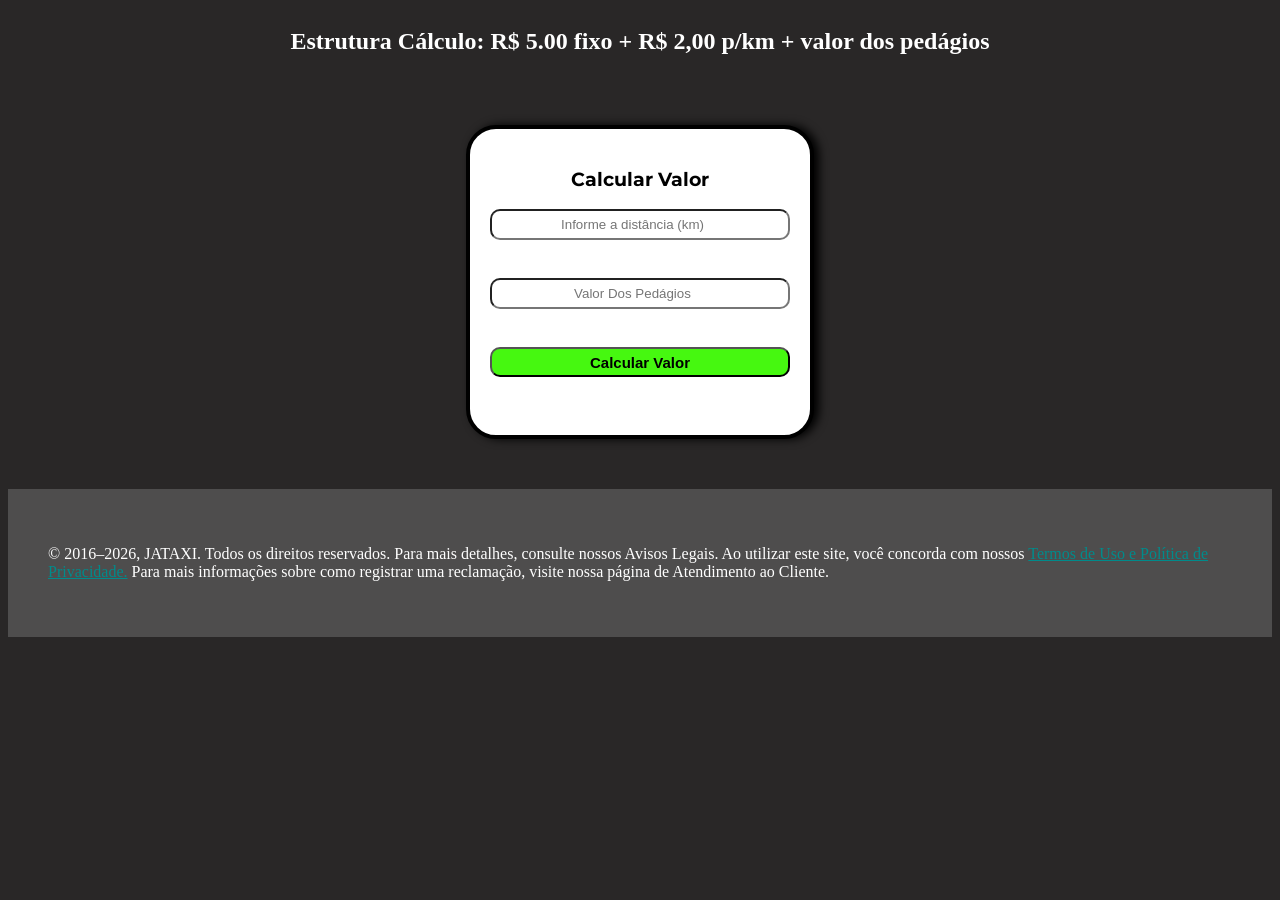
<file: Jailton/Calcular.html>
<!DOCTYPE html>
<html lang="en">
<head>
<meta charset="UTF-8">
<meta name="viewport" content="width=device-width, initial-scale=1.0">
<title>Calcular Valor - JATAXI</title>
<style>
    @import url('https://fonts.googleapis.com/css2?family=Montserrat:ital,wght@0,100..900;1,100..900&display=swap');
    @import url('https://fonts.googleapis.com/css2?family=Montserrat:ital,wght@0,100..900;1,100..900&family=Outfit:wght@100..900&display=swap');
    </style>
<link rel="stylesheet" href="Calcular.css">
</head>
<body>
    
    <section>
        <div class="ui">
    <h1>Estrutura Cálculo: R$ 5.00 fixo + R$ 2,00 p/km + valor dos pedágios</h1>
    </div>
        <form onsubmit="result(); return false;">
        <h3>Calcular Valor</h3>

        <input type="number" placeholder="Informe a distância (km)" required id="Num1"><br><br>

        <input type="number" placeholder="Valor Dos Pedágios" id="Num2"><br><br>

        <button type="submit"><strong>Calcular Valor</strong></button>

        <h3 id="Resultado"></h3>
        </form>

        

        <script>
            function result(){
                let n1 = Number(document.getElementById('Num1').value);
                let n2 = Number(document.getElementById('Num2').value);

                let result = 5 + (n1 * 2) + n2;

                document.getElementById("Resultado").innerText = "Resultado: R$ " + result;
        }
        </script>  
                <section class="baixo">
        <p>© 2016–2026, JATAXI. Todos os direitos reservados.
            Para mais detalhes, consulte nossos Avisos Legais. Ao utilizar este site, você concorda com nossos <a href="Termos.html">Termos de Uso e Política de Privacidade.</a>
            Para mais informações sobre como registrar uma reclamação, visite nossa página de Atendimento ao Cliente.
</p>
    </section>

    </section>

</body>
</html>
</file>
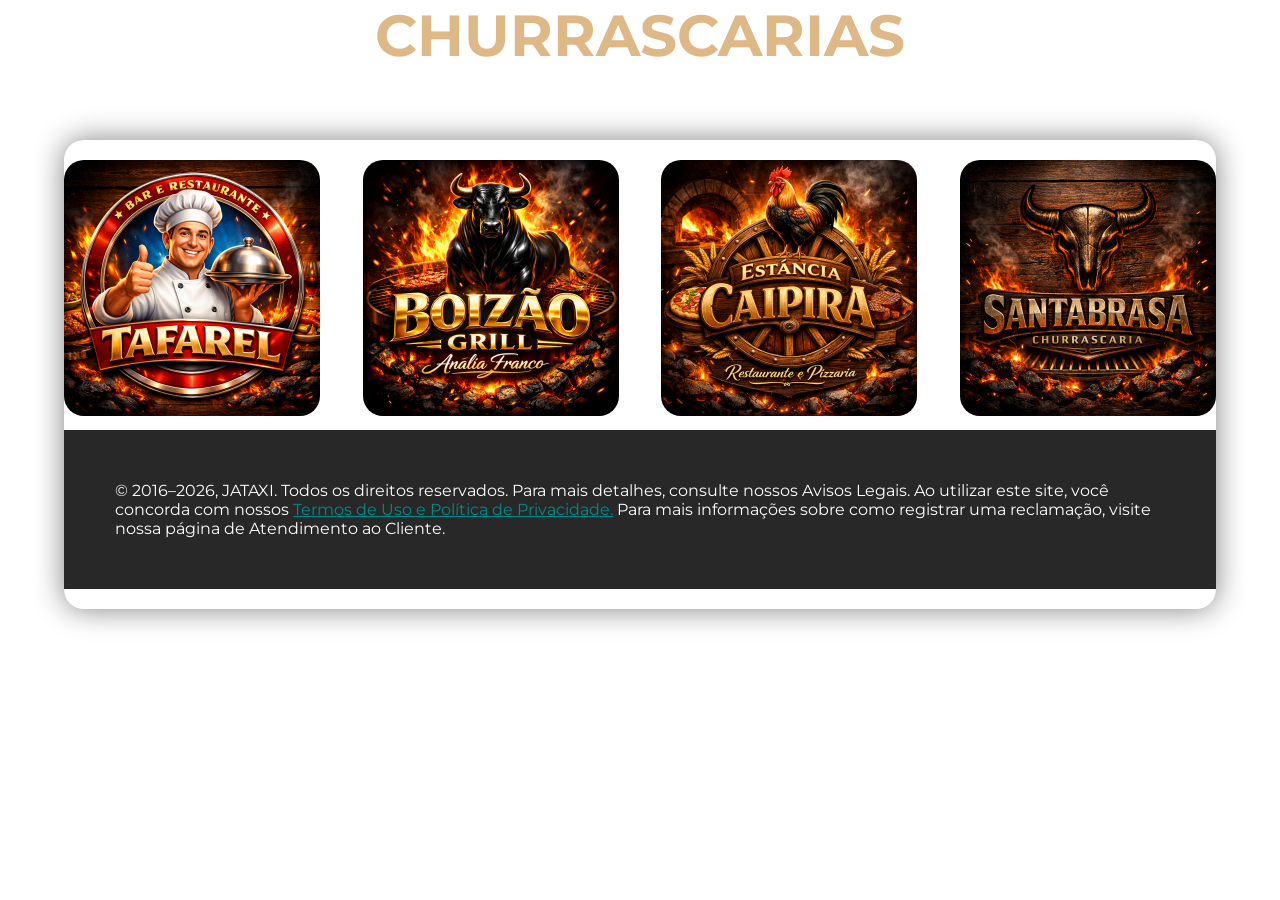
<file: Jailton/churrascarias.html>
<!DOCTYPE html>
<html lang="en">
<head>
    <meta charset="UTF-8">
    <meta name="viewport" content="width=device-width, initial-scale=1.0">
    <title>Churrascarias - JATAXI</title>
    <link rel="stylesheet" href="padarias.css">
    <style>
    @import url('https://fonts.googleapis.com/css2?family=Montserrat:ital,wght@0,100..900;1,100..900&family=Outfit:wght@100..900&family=Roboto:ital,wght@0,100..900;1,100..900&display=swap');
    </style>
</head>
<body> 
    <h1 class="hp">CHURRASCARIAS</h1>
    <section class="pads">
        <div class="img">
            <a href="https://www.waze.com/pt-BR/live-map/directions?navigate=yes&utm_campaign=default&utm_source=waze_website&utm_medium=lm_share_location&to=ll.-23.5243082%2C-46.6035561" class="oi" target="_blank"><img src="Tafarel.png" alt="" style="width: 20vw;"></a>
        </div>

        <div class="img">
            <a href="https://www.waze.com/pt-BR/live-map/directions?navigate=yes&utm_campaign=default&utm_source=waze_website&utm_medium=lm_share_location" class="oi" target="_blank"><img src="Boizao.png" alt="" style="width: 20vw;"></a>
        </div>

        <div class="img">
            <a href="https://www.waze.com/pt-BR/live-map/directions?navigate=yes&utm_campaign=default&utm_source=waze_website&utm_medium=lm_share_location" class="oi" target="_blank"><img src="Caipira.png" alt="" style="width: 20vw;"></a>
        </div>
        
        <div class="img">
            <a href="https://www.bing.com/maps?&mepi=0~~Embedded~Address_Link&ty=18&q=Santa%20Brasa&ss=ypid.YNB036D32732295DC5&ppois=-23.488994598388672_-46.743568420410156_Santa%20Brasa_YNB036D32732295DC5~&cp=-23.488995~-46.743568&v=2&sV=1&FORM=MPSRPL" class="oi" target="_blank"><img src="SantaBrasa.png" alt="" style="width: 20vw;"></a>
        </div>

        <section class="baixo">
        <p>© 2016–2026, JATAXI. Todos os direitos reservados.
        Para mais detalhes, consulte nossos Avisos Legais. Ao utilizar este site, você concorda com nossos <a href="Termos.html">Termos de Uso e Política de Privacidade.</a>
        Para mais informações sobre como registrar uma reclamação, visite nossa página de Atendimento ao Cliente.
        </p>
        </section>
    </section>
</body>
</html>
</file>
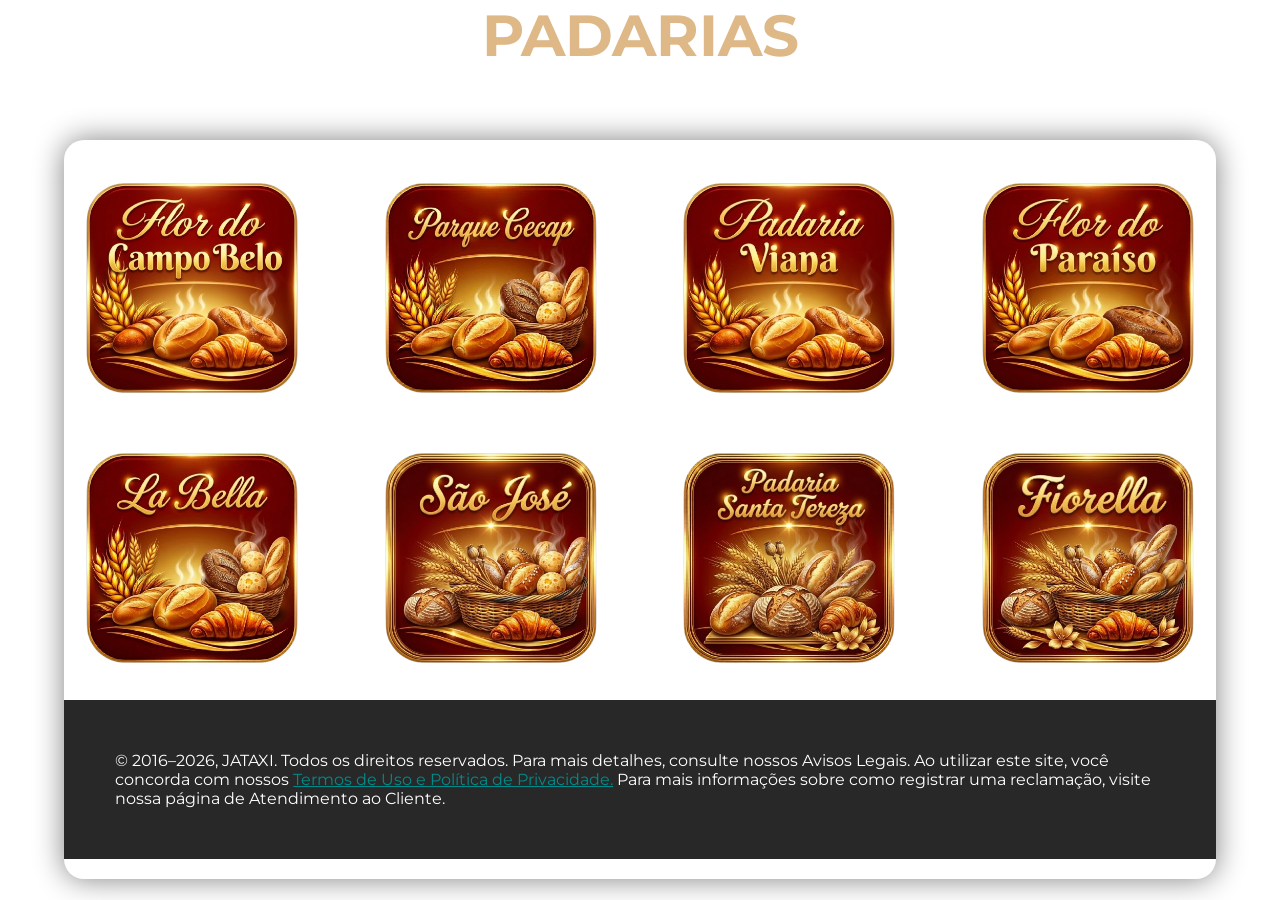
<file: Jailton/padarias.html>
<!DOCTYPE html>
<html lang="en">
<head>
    <meta charset="UTF-8">
    <meta name="viewport" content="width=device-width, initial-scale=1.0">
    <title>Padarias - JATAXI</title>
    <link rel="stylesheet" href="padarias.css">
    <style>
    @import url('https://fonts.googleapis.com/css2?family=Montserrat:ital,wght@0,100..900;1,100..900&family=Outfit:wght@100..900&family=Roboto:ital,wght@0,100..900;1,100..900&display=swap');
    </style>
</head>
<body> 
    <h1 class="hp">PADARIAS</h1>
    <section class="pads">
        <div class="img">
            <a href="https://www.waze.com/pt-BR/live-map/directions?navigate=yes&utm_campaign=default&utm_source=waze_website&utm_medium=lm_share_location" class="oi" target="_blank"><img src="FlorBelo.png" alt="" style="width: 20vw;"></a>
        </div>

        <div class="img">
            <a href="https://www.waze.com/pt-BR/live-map/directions?navigate=yes&utm_campaign=default&utm_source=waze_website&utm_medium=lm_share_location" class="oi" target="_blank"><img src="Cecap.png" alt="" style="width: 20vw;"></a>
        </div>

        <div class="img">
            <a href="https://www.waze.com/pt-BR/live-map/directions?navigate=yes&utm_campaign=default&utm_source=waze_website&utm_medium=lm_share_location" class="oi" target="_blank"><img src="Viana.png" alt="" style="width: 20vw;"></a>
        </div>
        
        <div class="img">
            <a href="https://www.waze.com/pt-BR/live-map/directions?navigate=yes&utm_campaign=default&utm_source=waze_website&utm_medium=lm_share_location" class="oi" target="_blank"><img src="FlorParaiso.png" alt="" style="width: 20vw;"></a>
        </div>

        <div class="img">
            <a href="https://www.waze.com/pt-BR/live-map/directions?navigate=yes&utm_campaign=default&utm_source=waze_website&utm_medium=lm_share_location" class="oi" target="_blank"><img src="LaBella.png" alt="" style="width: 20vw;"></a>
        </div>

        <div class="img">
            <a href="https://www.waze.com/pt-BR/live-map/directions?navigate=yes&utm_campaign=default&utm_source=waze_website&utm_medium=lm_share_location" class="oi" target="_blank"><img src="SaoJose.png" alt="" style="width: 20vw;"></a>
        </div>

        <div class="img">
            <a href="https://www.waze.com/pt-BR/live-map/directions/br/sp/padaria-santa-tereza" class="oi" target="_blank"><img src="SantaTereza.png" alt="" style="width: 20vw;"></a>
        </div>

        <div class="img">
            <a href="https://www.waze.com/live-map/directions?navigate=yes&utm_campaign=default&utm_source=waze_website&utm_medium=lm_share_location&to=ll.-23.5901564%2C-46.7202653" class="oi" target="_blank"><img src="Fiorella.png" alt="" style="width: 20vw;"></a>
        </div>

        <section class="baixo">
        <p>© 2016–2026, JATAXI. Todos os direitos reservados.
        Para mais detalhes, consulte nossos Avisos Legais. Ao utilizar este site, você concorda com nossos <a href="Termos.html">Termos de Uso e Política de Privacidade.</a>
        Para mais informações sobre como registrar uma reclamação, visite nossa página de Atendimento ao Cliente.
        </p>
        </section>
    </section>
</body>
</html>
</file>
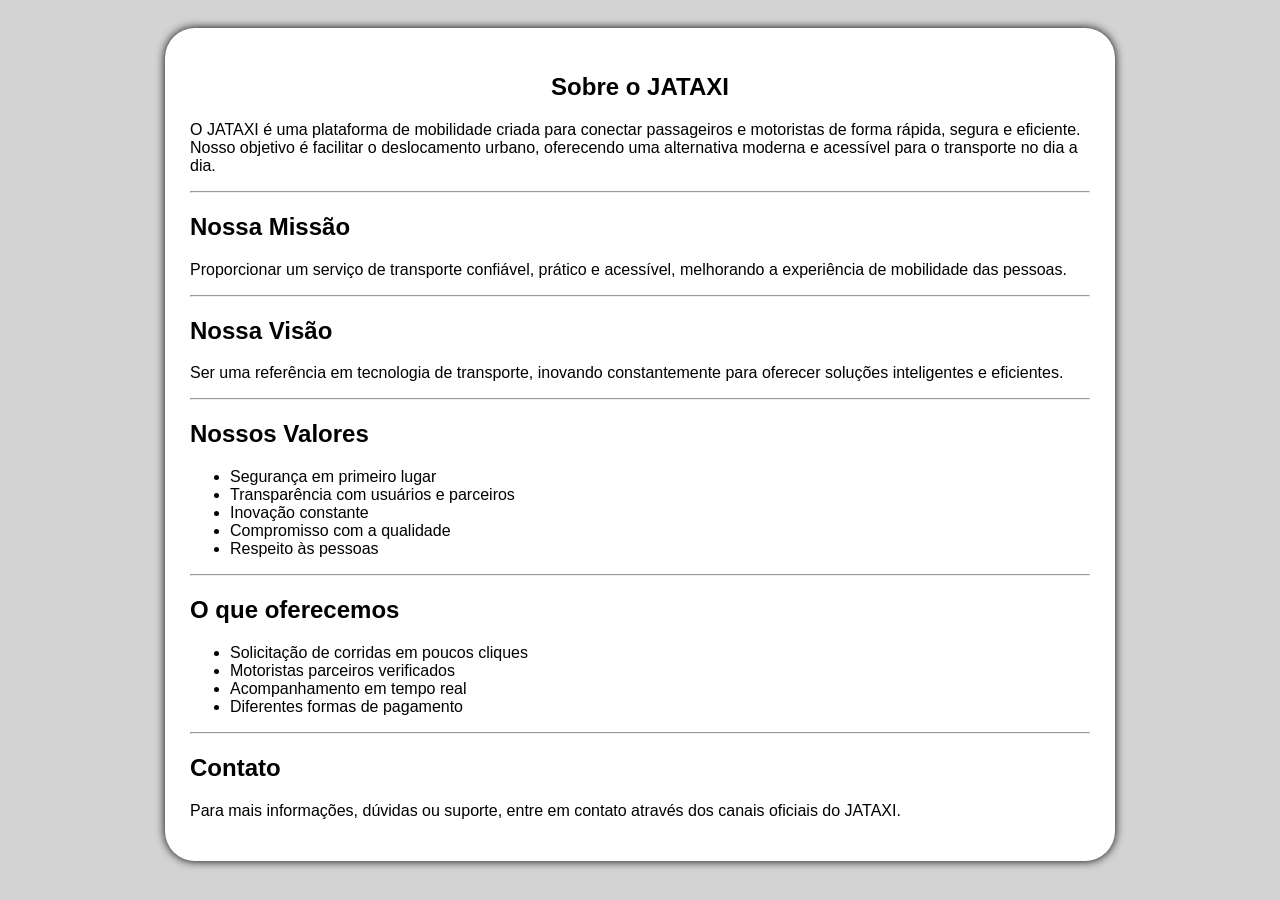
<file: Jailton/Sobre.html>
<!DOCTYPE html>
<html lang="pt-BR">
<head>
    <meta charset="UTF-8">
    <title>Sobre - JATAXI</title>
    <link rel="stylesheet" href="Sobre.css">
</head>
<body>
    <section>
    <div class="container">
    <h1>Sobre o JATAXI</h1>

    <p>
        O JATAXI é uma plataforma de mobilidade criada para conectar passageiros e motoristas de forma rápida, segura e eficiente. 
        Nosso objetivo é facilitar o deslocamento urbano, oferecendo uma alternativa moderna e acessível para o transporte no dia a dia.
    </p>
    <hr>
    <h2>Nossa Missão</h2>
    <p>
    Proporcionar um serviço de transporte confiável, prático e acessível, melhorando a experiência de mobilidade das pessoas.
    </p>
    <hr>
    <h2>Nossa Visão</h2>
    <p>
        Ser uma referência em tecnologia de transporte, inovando constantemente para oferecer soluções inteligentes e eficientes.
    </p>
    <hr>
    <h2>Nossos Valores</h2>
    <ul>
        <li>Segurança em primeiro lugar</li>
        <li>Transparência com usuários e parceiros</li>
        <li>Inovação constante</li>
        <li>Compromisso com a qualidade</li>
        <li>Respeito às pessoas</li>
    </ul>
    <hr>
    <h2>O que oferecemos</h2>
    <ul>
        <li>Solicitação de corridas em poucos cliques</li>
        <li>Motoristas parceiros verificados</li>
        <li>Acompanhamento em tempo real</li>
        <li>Diferentes formas de pagamento</li>
    </ul>
    <hr>
    <h2>Contato</h2>
    <p>
        Para mais informações, dúvidas ou suporte, entre em contato através dos canais oficiais do JATAXI.
    </p>
    </div>
    </section>
</body>
</html>
</file>
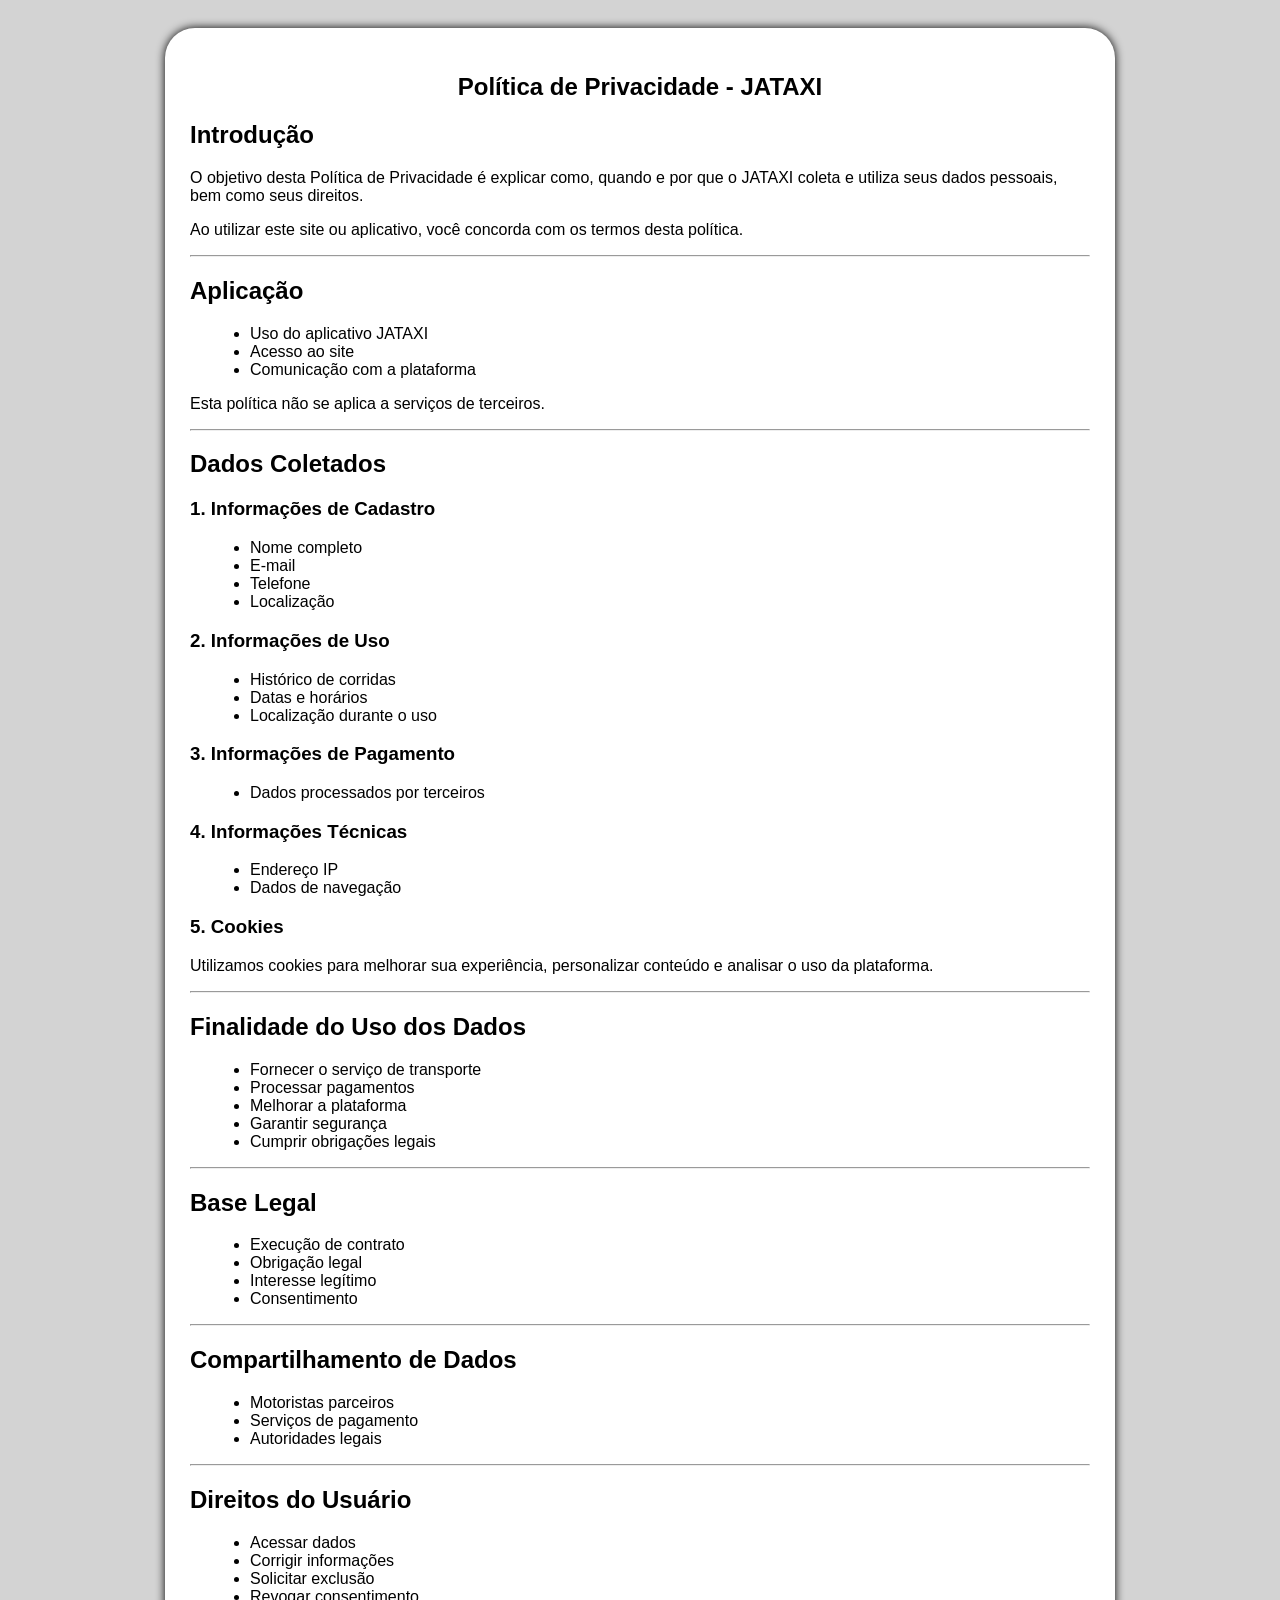
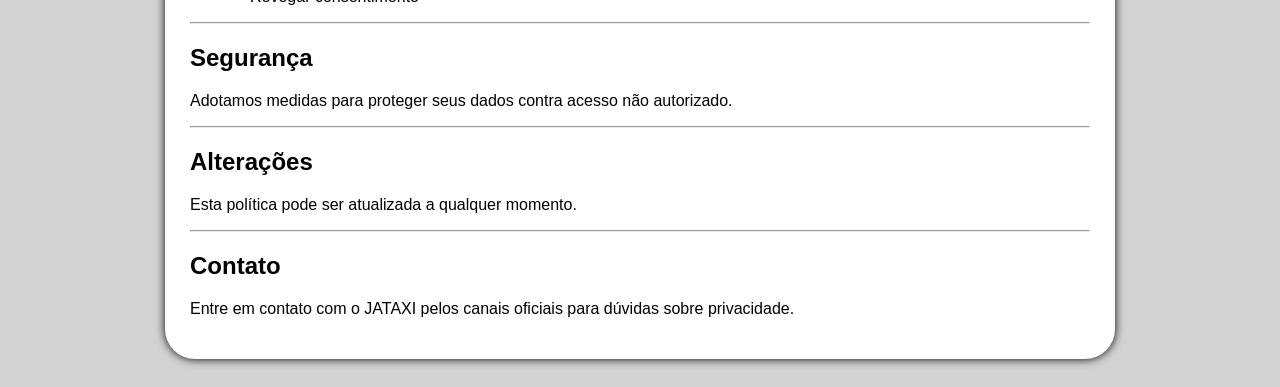
<file: Jailton/Termos.html>
<!DOCTYPE html>
<html lang="pt-BR">
<head>
    <meta charset="UTF-8">
    <meta name="viewport" content="width=device-width, initial-scale=1.0">
    <title>Política de Privacidade - JATAXI</title>
    <link rel="stylesheet" href="Termos.css">
</head>
<body>
    <section>
<div class="container">
    <h1>Política de Privacidade - JATAXI</h1>

    <h2>Introdução</h2>
    <p>O objetivo desta Política de Privacidade é explicar como, quando e por que o JATAXI coleta e utiliza seus dados pessoais, bem como seus direitos.</p>

    <p>Ao utilizar este site ou aplicativo, você concorda com os termos desta política.</p>

    <hr>

    <h2>Aplicação</h2>
    <ul>
        <li>Uso do aplicativo JATAXI</li>
        <li>Acesso ao site</li>
        <li>Comunicação com a plataforma</li>
    </ul>

    <p>Esta política não se aplica a serviços de terceiros.</p>

    <hr>

    <h2>Dados Coletados</h2>

    <h3>1. Informações de Cadastro</h3>
    <ul>
        <li>Nome completo</li>
        <li>E-mail</li>
        <li>Telefone</li>
        <li>Localização</li>
    </ul>

    <h3>2. Informações de Uso</h3>
    <ul>
        <li>Histórico de corridas</li>
        <li>Datas e horários</li>
        <li>Localização durante o uso</li>
    </ul>

    <h3>3. Informações de Pagamento</h3>
    <ul>
        <li>Dados processados por terceiros</li>
    </ul>

    <h3>4. Informações Técnicas</h3>
    <ul>
        <li>Endereço IP</li>
        <li>Dados de navegação</li>
    </ul>

    <h3>5. Cookies</h3>
    <p>Utilizamos cookies para melhorar sua experiência, personalizar conteúdo e analisar o uso da plataforma.</p>

    <hr>

    <h2>Finalidade do Uso dos Dados</h2>
    <ul>
        <li>Fornecer o serviço de transporte</li>
        <li>Processar pagamentos</li>
        <li>Melhorar a plataforma</li>
        <li>Garantir segurança</li>
        <li>Cumprir obrigações legais</li>
    </ul>

    <hr>

    <h2>Base Legal</h2>
    <ul>
        <li>Execução de contrato</li>
        <li>Obrigação legal</li>
        <li>Interesse legítimo</li>
        <li>Consentimento</li>
    </ul>

    <hr>

    <h2>Compartilhamento de Dados</h2>
    <ul>
        <li>Motoristas parceiros</li>
        <li>Serviços de pagamento</li>
        <li>Autoridades legais</li>
    </ul>

    <hr>

    <h2>Direitos do Usuário</h2>
    <ul>
        <li>Acessar dados</li>
        <li>Corrigir informações</li>
        <li>Solicitar exclusão</li>
        <li>Revogar consentimento</li>
    </ul>

    <hr>

    <h2>Segurança</h2>
    <p>Adotamos medidas para proteger seus dados contra acesso não autorizado.</p>

    <hr>

    <h2>Alterações</h2>
    <p>Esta política pode ser atualizada a qualquer momento.</p>

    <hr>

    <h2>Contato</h2>
    <p>Entre em contato com o JATAXI pelos canais oficiais para dúvidas sobre privacidade.</p>

</div>
    </section>
</body>
</html>
</file>
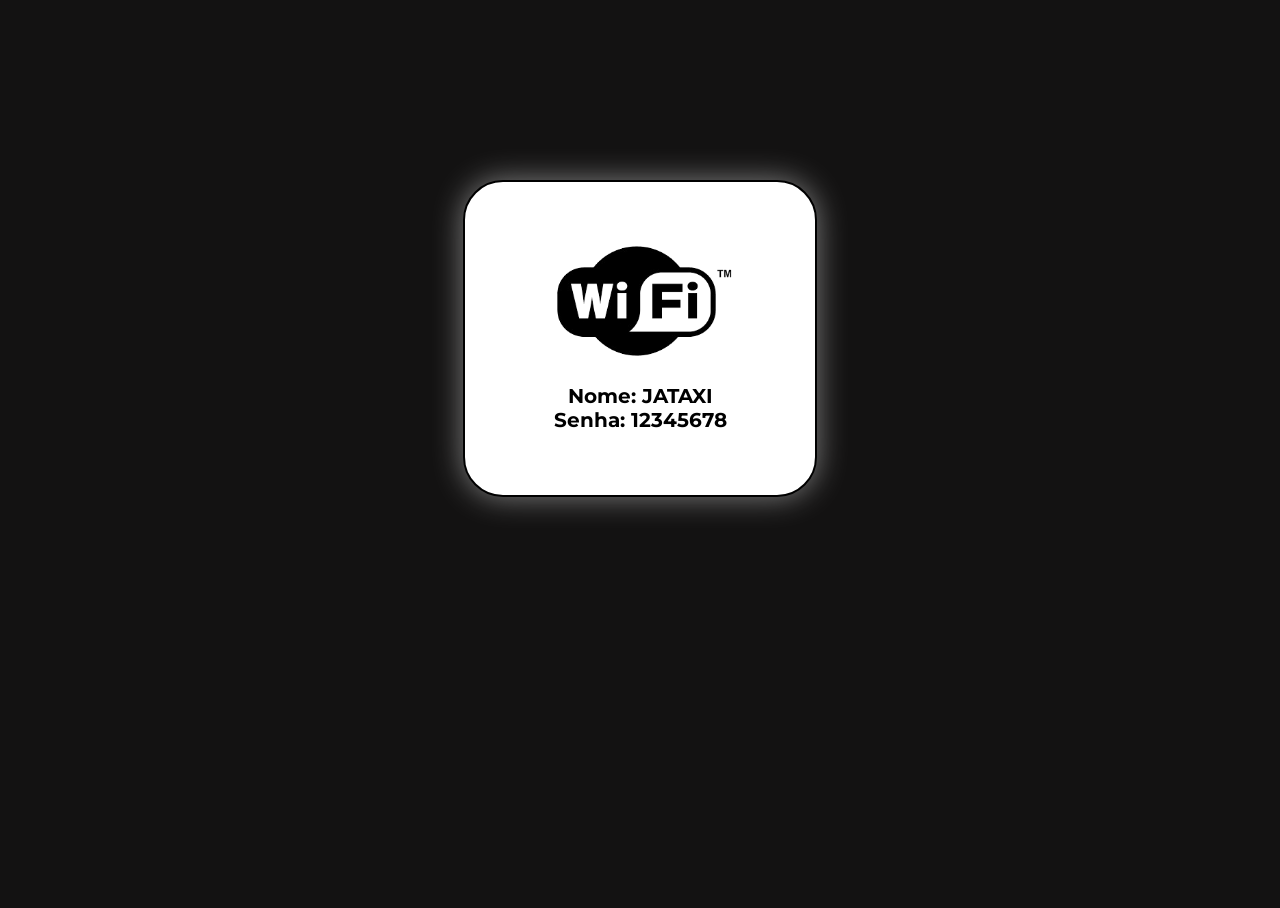
<file: Jailton/Wifi.html>
<!DOCTYPE html>
<html lang="en">
<head>
    <meta charset="UTF-8">
    <meta name="viewport" content="width=device-width, initial-scale=1.0">
    <title>Wifi - JATAXI</title>
    <link rel="stylesheet" href="Wifi.css">
    <link rel="preconnect" href="https://fonts.googleapis.com">
    <link rel="preconnect" href="https://fonts.gstatic.com" crossorigin>
    <link href="https://fonts.googleapis.com/css2?family=Bebas+Neue&family=Montserrat:ital,wght@0,100..900;1,100..900&family=Playwrite+CU+Guides&family=Roboto:ital,wght@0,100..900;1,100..900&display=swap" rel="stylesheet">
     
</head>
<body>
    <div class="wifi">
    <img src="wifi2.png" alt="" style="width: 200px;" class="sixseven">
    <h1>Nome: JATAXI <br>
        Senha: 12345678</h1>
    </div>
</body>
</html>
</file>
<file: Jailton/Calcular.css>
body{
    background-color: rgb(41, 39, 39);
    display: flex;
    justify-content: center;
}

form{
    border: 4px solid black;
    border-radius: 30px;
    padding: 20px;
    display: flex;
    flex-direction: column;
    justify-content: center;
    width: 300px;
    margin: auto;
    text-align: center;
    background-color: white;
    box-shadow: 5px 0px 10px black;
    margin-top: 50px;
    font-family: "Montserrat", sans-serif;
}

input{
    border-radius: 10px;
    height: 25px;
    text-align: center;
    outline: none;
}

button{
    background-color: rgb(70, 248, 16);
    border-radius: 10px;
    height: 30px;
    font-size: 15px;
    transition: 0.5s;
}

button:hover{
    background-color: white;
    height: 35px;
    color: rgb(70, 248, 16);
    transition: 0.5s;
}

#Resultado{
    color: lime;
}

.ui{
    color: white;
    text-align: center;
    display: flex;
    justify-content: center;
}

.baixo{
    padding: 40px;
    background-color: rgb(78, 77, 77);
    color: white;
    margin-top: 50px;
}

.baixo p a{
    color: darkcyan;
}
</file>
<file: Jailton/padarias.css>
*{
    margin: 0;
    padding: 0;
    font-family: "Montserrat", sans-serif;
    font-optical-sizing: auto;
    font-weight: weight;
    font-style: normal;
}

.hp {
    text-align: center;
    color: burlywood;
    font-size: 4.5vw;
}

.pads{
    width: 90vw;
    display: flex;
    flex-wrap: wrap;
    margin: auto;
    box-shadow: 0px 0px 30px gray;
    border-radius: 20px;
    margin-top: 70px;
    gap: 10px;
    justify-content: space-between;
    padding: 20px 0px;
}

.img img{
    border-radius: 20px;
}

.img{
    transition: 0.4s;
    border-radius: 20px;
}

.img:hover{
    background-color: rgba(65, 63, 63, 0.356);
    transform: translateY(-10px);
    transition: 0.3s;
}

.baixo{
    padding: 4vw;
    background-color: rgb(40, 40, 40);
    color: white;
    
}

.baixo p a{
    color: darkcyan;
}
</file>
<file: Jailton/Sobre.css>
section{
    display: flex;
    justify-content: center;
}

body{
    font-family: Arial, sans-serif;
    padding: 20px;
    background-color: lightgrey;
}

.container{
    width: 900px;
    border-radius: 30px;
    background-color: white;
    padding: 25px;
    box-shadow: 0px 0px 10px black;
}

.container ul li{
    margin-right: 30px;
}

h1{
    text-align: center;
}
</file>
<file: Jailton/Termos.css>
body {
    font-family: Arial, sans-serif;
    padding: 20px;
    background-color: lightgray;
}

section{
    display: flex;
    justify-content: center;
}

.container {
    width: 900px;
    background-color: white;
    padding: 25px;
    border-radius: 30px;
    box-shadow: 0 0 10px black;
}

.container ul li{
    margin-right: 30px;
}

h1 {
    text-align: center;
}

ul {
    margin-left: 20px;
}
</file>
<file: Jailton/Wifi.css>
*{
  font-family: "Montserrat", sans-serif;
  font-optical-sizing: auto;
  font-style: normal;
  text-align: center;
}

html{
    font-size: 10px;
}

body{
    background-color: rgb(19, 18, 18);
    background-repeat: no-repeat;
    height: 80vh;
}

.wifi{
    padding: 5rem 3rem;
    background-color: white;
    width: 29rem;
    min-width: 5rem;
    display: flex;
    margin: auto;
    flex-direction: column;
    justify-content: center;
    align-items: center;
    margin-top: 20vh;
    box-shadow: 0px 0px 30px grey;
    border: 0.2rem solid black;
    border-radius: 4rem;
    transition: 0.5s;
}

.wifi:hover{
    background: linear-gradient(white, black);
    color: white;
    transform: translateY(-2rem);
    transition: 0.5s;
}

.sixseven{
    padding: 1rem;
}
</file>
